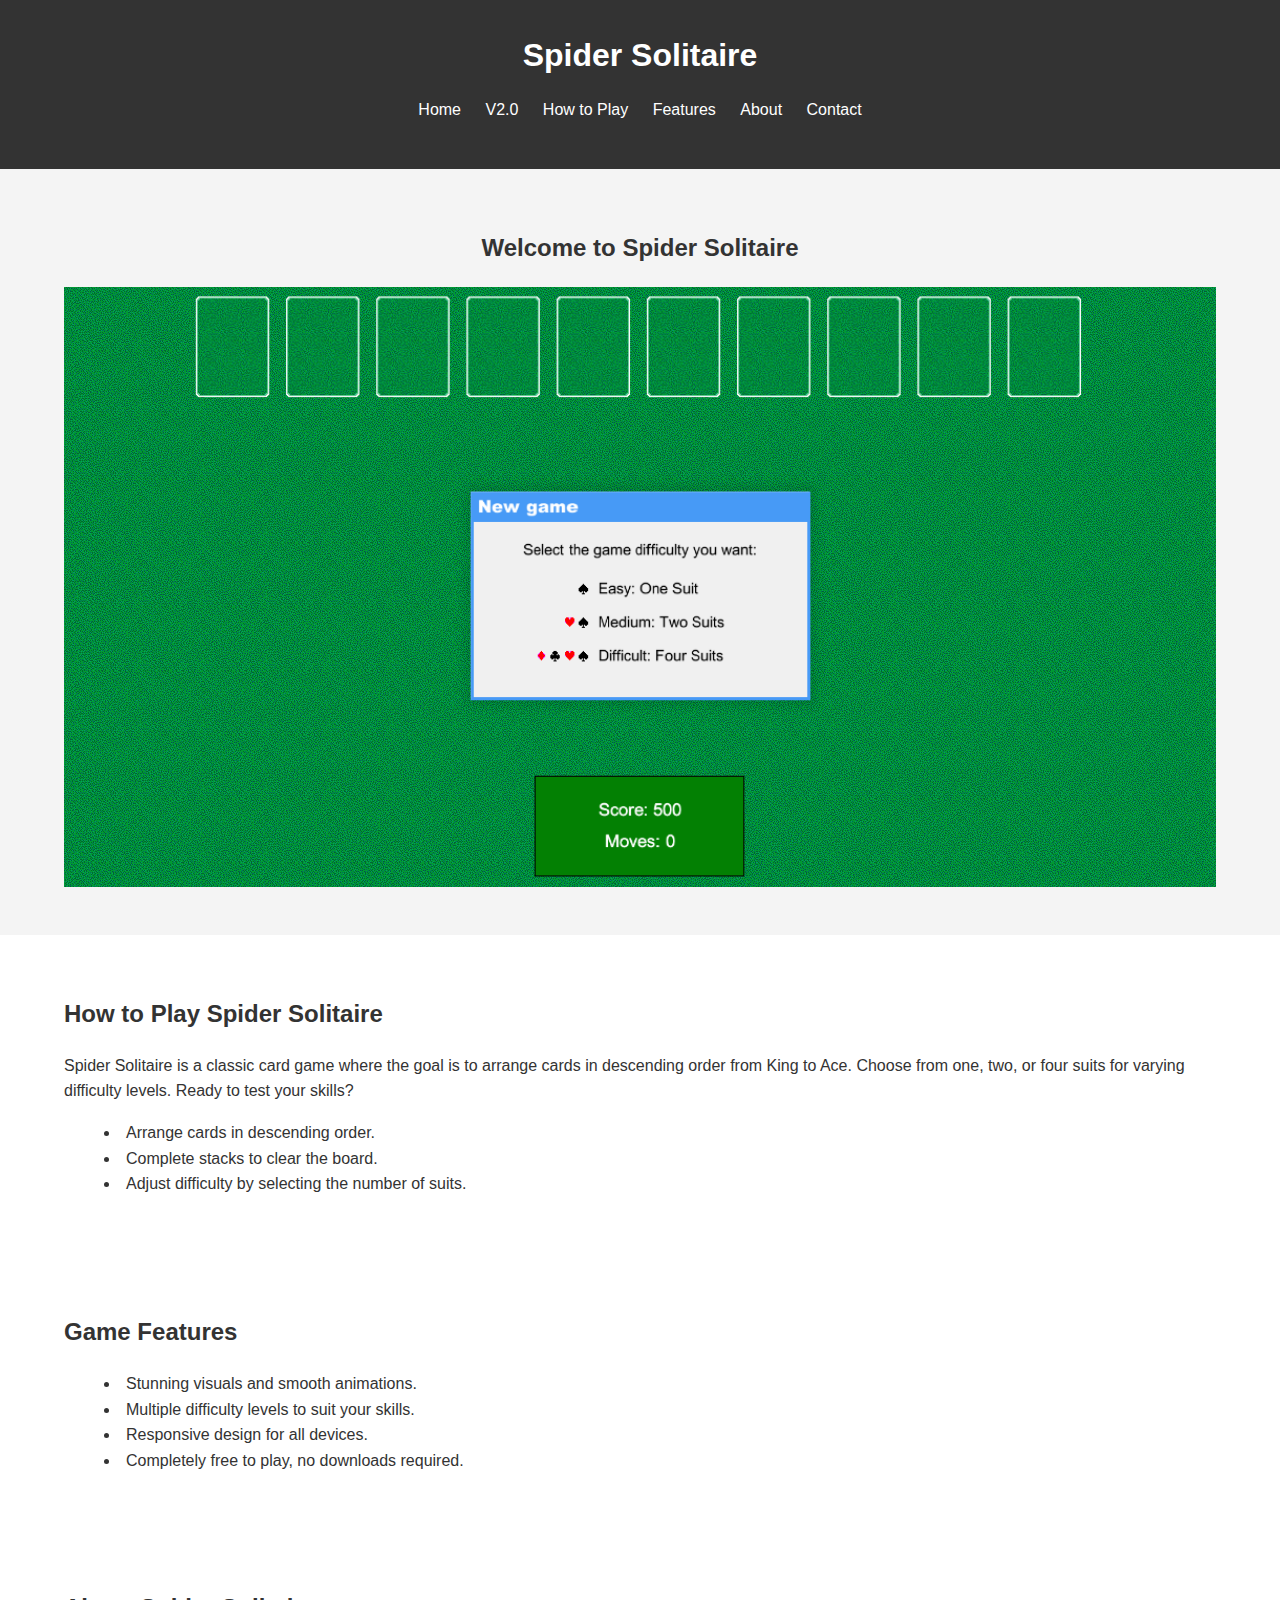
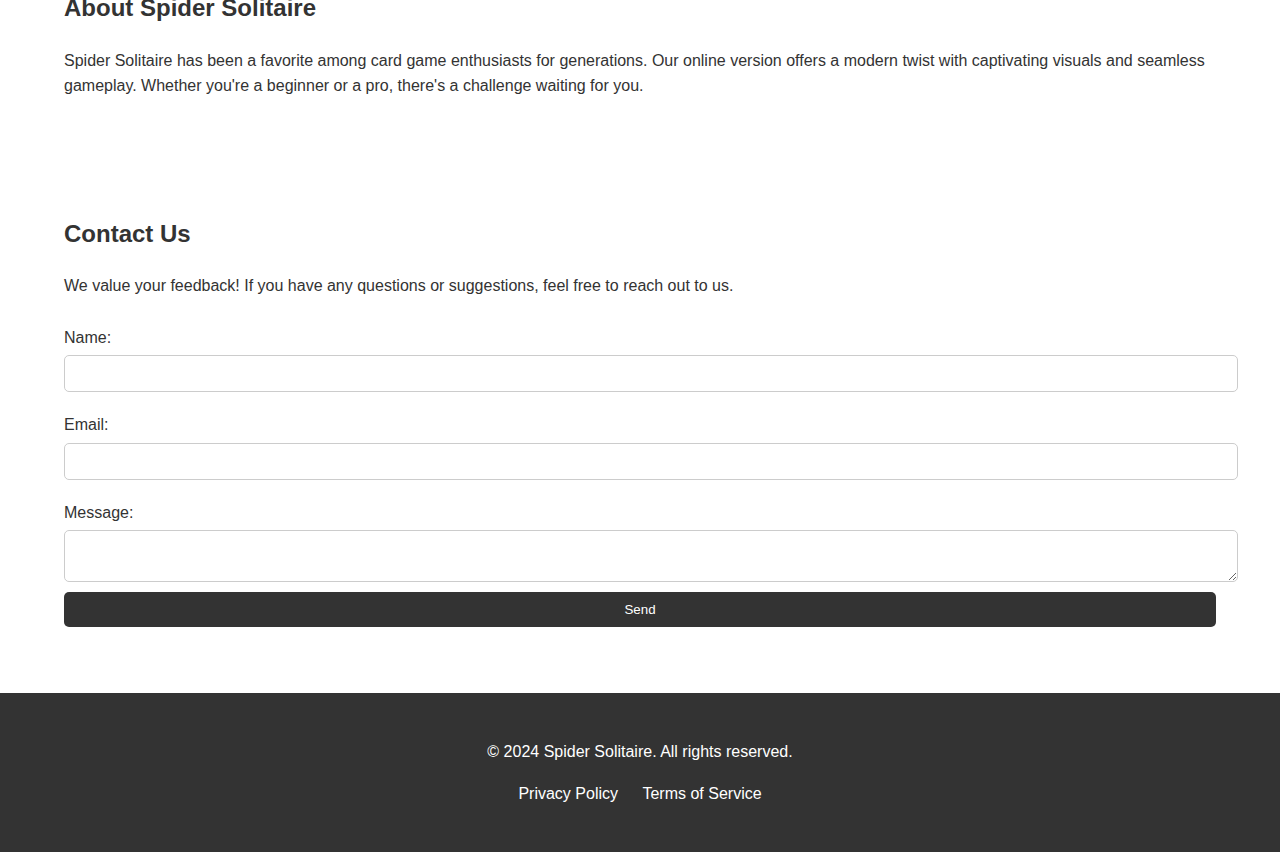
<file: index.html>
<!DOCTYPE html>
<html lang="en">
<head>
    <meta charset="UTF-8">
    <meta name="viewport" content="width=device-width, initial-scale=1.0">
    <meta name="description" content="Play Spider Solitaire online for free. Challenge yourself with this classic card game featuring stunning visuals and smooth gameplay. Enjoy hours of fun and strategy!">
    <meta name="keywords" content="Spider Solitaire, online card games, free solitaire games, classic card games, play Spider Solitaire">
    <meta name="author" content="Your Name">
    <title>Spider Solitaire - Play Free Spider Solitaire Online</title>
    <link rel="icon" href="/V2/favicon.ico" type="image/x-icon">
    <style>
        body {
            font-family: Arial, sans-serif;
            margin: 0;
            padding: 0;
            line-height: 1.6;
            color: #333;
        }

        .container {
            width: 90%;
            max-width: 1200px;
            margin: 0 auto;
            padding: 20px;
        }

        header {
            background: #333;
            color: #fff;
            padding: 10px 0;
        }

        header h1 {
            text-align: center;
            margin: 0;
        }

        nav ul {
            list-style: none;
            text-align: center;
            padding: 0;
        }

        nav ul li {
            display: inline;
            margin: 0 10px;
        }

        nav ul li a {
            color: #fff;
            text-decoration: none;
        }

        main section {
            padding: 20px 0;
        }

        #welcome {
            background: #f4f4f4;
            text-align: center;
        }

        #welcome h2 {
            margin-bottom: 20px;
        }

        .btn {
            display: inline-block;
            background: #333;
            color: #fff;
            padding: 10px 20px;
            text-decoration: none;
            border-radius: 5px;
        }

        #how-to-play ul, #features ul {
            list-style: disc inside;
        }

        #contact form {
            display: flex;
            flex-direction: column;
        }

        #contact label {
            margin: 10px 0 5px;
        }

        #contact input, #contact textarea {
            padding: 10px;
            margin-bottom: 10px;
            border: 1px solid #ccc;
            border-radius: 5px;
            width: 100%;
        }

        #contact button {
            background: #333;
            color: #fff;
            padding: 10px;
            border: none;
            border-radius: 5px;
            cursor: pointer;
        }

        footer {
            background: #333;
            color: #fff;
            text-align: center;
            padding: 10px 0;
        }

        footer nav ul {
            padding: 0;
        }

        footer nav ul li {
            display: inline;
            margin: 0 10px;
        }

        footer nav ul li a {
            color: #fff;
            text-decoration: none;
        }
    </style>
</head>
<body>
    <header>
        <div class="container">
            <h1>Spider Solitaire</h1>
            <nav>
                <ul>
                    <li><a href="/">Home</a></li>
                    <li><a href="/V2/">V2.0</a></li>
                    <li><a href="#how-to-play">How to Play</a></li>
                    <li><a href="#features">Features</a></li>
                    <li><a href="#about">About</a></li>
                    <li><a href="#contact">Contact</a></li>
                </ul>
            </nav>
        </div>
    </header>

    <main>
        <section id="welcome">
            <div class="container">
                <h2>Welcome to Spider Solitaire</h2>
                
                <iframe src="/SpiderGame.html" style="border:0px #ffffff none;" name="myiFrame" scrolling="no" frameborder="1" marginheight="0px" marginwidth="0px" height="600px" width="100%" allowfullscreen></iframe>
                
                
            </div>
        </section>

        <section id="how-to-play">
            <div class="container">
                <h2>How to Play Spider Solitaire</h2>
                <p>Spider Solitaire is a classic card game where the goal is to arrange cards in descending order from King to Ace. Choose from one, two, or four suits for varying difficulty levels. Ready to test your skills?</p>
                <ul>
                    <li>Arrange cards in descending order.</li>
                    <li>Complete stacks to clear the board.</li>
                    <li>Adjust difficulty by selecting the number of suits.</li>
                </ul>
            </div>
        </section>

        <section id="features">
            <div class="container">
                <h2>Game Features</h2>
                <ul>
                    <li>Stunning visuals and smooth animations.</li>
                    <li>Multiple difficulty levels to suit your skills.</li>
                    <li>Responsive design for all devices.</li>
                    <li>Completely free to play, no downloads required.</li>
                </ul>
            </div>
        </section>

        <section id="about">
            <div class="container">
                <h2>About Spider Solitaire</h2>
                <p>Spider Solitaire has been a favorite among card game enthusiasts for generations. Our online version offers a modern twist with captivating visuals and seamless gameplay. Whether you're a beginner or a pro, there's a challenge waiting for you.</p>
            </div>
        </section>

        <section id="contact">
            <div class="container">
                <h2>Contact Us</h2>
                <p>We value your feedback! If you have any questions or suggestions, feel free to reach out to us.</p>
                <form action="#" method="post">
                    <label for="name">Name:</label>
                    <input type="text" id="name" name="name" required>

                    <label for="email">Email:</label>
                    <input type="email" id="email" name="email" required>

                    <label for="message">Message:</label>
                    <textarea id="message" name="message" required></textarea>

                    <button type="submit">Send</button>
                </form>
            </div>
        </section>
    </main>


    
<!-- BEGIN: Powered by Supercounters.com -->
<center><script type="text/javascript" src="//widget.supercounters.com/ssl/online_i.js"></script>
<script type="text/javascript">sc_online_i(1704991,"ffffff","e61c1c");</script><br><noscript>
<a href="https://www.supercounters.com/">free online counter</a></noscript>
</center>
<!-- END: Powered by Supercounters.com -->


    <footer>
        <div class="container">
            <p>&copy; 2024 Spider Solitaire. All rights reserved.</p>
            <nav>
                <ul>
                    <li><a href="#privacy">Privacy Policy</a></li>
                    <li><a href="#terms">Terms of Service</a></li>
                </ul>
            </nav>
        </div>
    </footer>
</body>
</html>
</file>
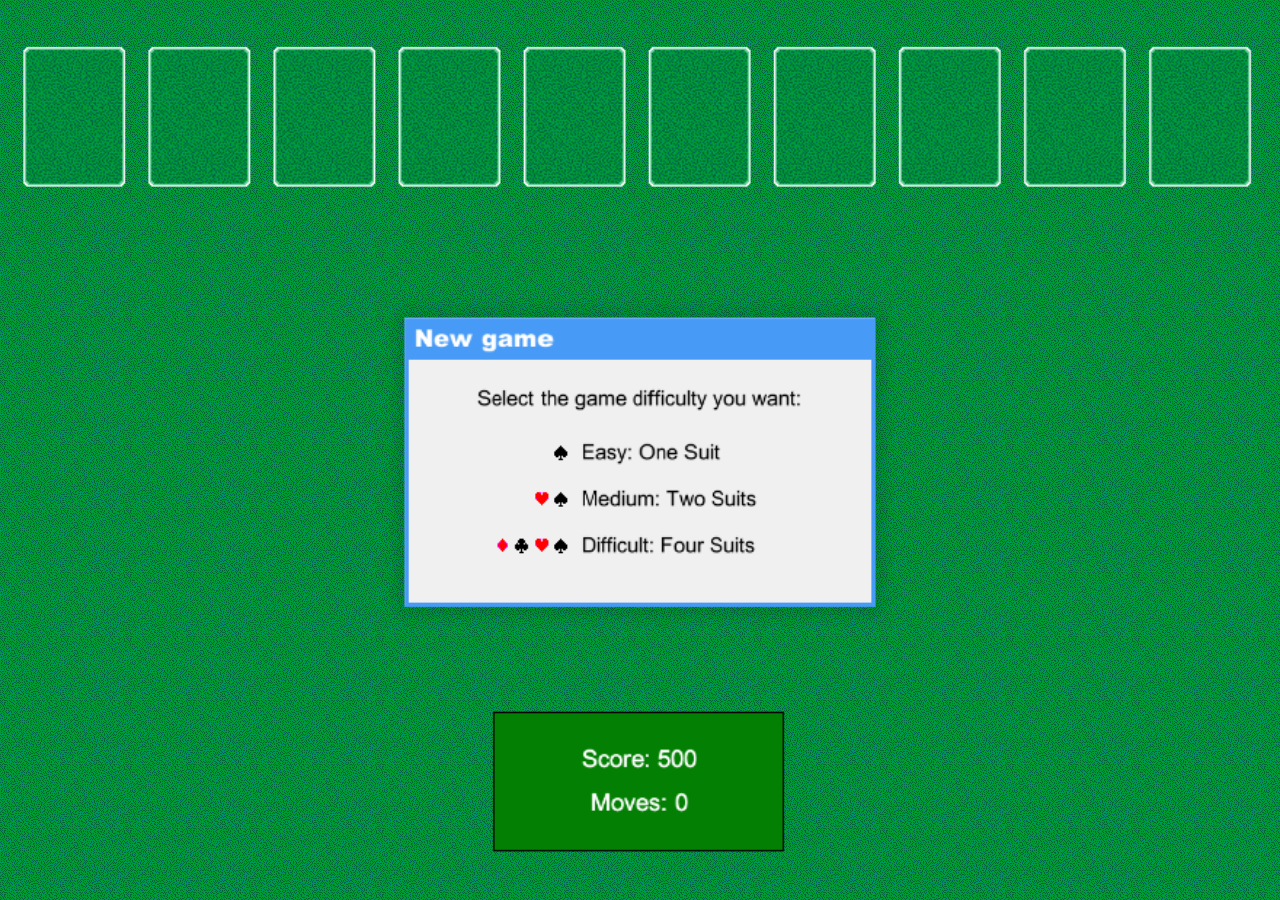
<file: Spider.htm>
<!DOCTYPE html>
<html lang="en">
	<head>
		<meta charset="UTF-8">
		<title>Spider</title>
		<meta property="og:title" content="Spider">
		<meta property="og:url" content="https://lrusso.github.io/Spider/Spider.htm">
		<meta property="og:description" content="info@lrusso.com">
		<meta property="og:image" content="https://lrusso.github.io/Spider/SpiderShare.png">
		<meta property="og:type" content="website">
		<meta property="og:site_name" content="Spider">
		<meta name="theme-color" content="#000000">
		<meta name="mobile-web-app-capable" content="yes">
		<meta name="apple-mobile-web-app-capable" content="yes">
		<link rel="manifest" href="Spider.json">
		<link rel="icon" sizes="16x16" type="image/png" href="SpiderFavIcon_16x16.png">
		<link rel="icon" sizes="192x192" type="image/png" href="SpiderFavIcon_192x192.png">
		<link rel="apple-touch-icon" href="[data-uri]">
		<link rel="apple-touch-startup-image" href="[data-uri]">
		<meta name="viewport" content="width=device-width, initial-scale=1.0, minimum-scale=1.0, user-scalable=no">
		<style>
			html,body{background-color:black;height:100%;padding:0;margin:0;overflow:hidden;-webkit-user-select:none;-moz-user-select:none;user-select:none;-webkit-tap-highlight-color:transparent}
			#content{position:fixed;height:100%;width:100%;margin:0;padding:0;border:none;display:none}

			@media only screen and (orientation:portrait)
				{
				#content{position:fixed;transform:rotate(-90deg);transform-origin:left top;width:100vh;overflow-x:hidden;top:100%;left:0}
				}
		</style>
	</head>
	<body>
		<iframe id="content" src="about:blank"></iframe>
		<script>

			function resizeContent()
				{
				var w = window.innerWidth;
				var h = window.innerHeight;

				if(window.innerHeight > window.innerWidth) // MOBILE DEVICE
					{
					document.getElementById("content").style.width = h + "px";
					document.getElementById("content").style.height = w + "px";
					}
					else
					{
					document.getElementById("content").style.width = w + "px";
					document.getElementById("content").style.height = h + "px";
					}
				}

			window.addEventListener("load", function()
				{
				// CHECKING IF THE GAME IS NOT RUNNING WITHIN AN IFRAME
				if (window.top == window.self)
					{
					// RESIZING THE IFRAME
					resizeContent();

					// TO KEEP FOCUSING AND RESIZING THE IFRAME (WORKAROUND FOR IOS DEVICES)
					setInterval(function()
						{
						resizeContent();
						document.getElementById("content").focus();
						}, 250);

					// LOADING THE GAME
					document.getElementById("content").src = "SpiderGame.htm";

					// SHOWING THE IFRAME
					document.getElementById("content").style.display = "block";
					}
				});

			window.addEventListener("resize", function()
				{
				// RESIZING THE IFRAME WHEN THE SCREEN SIZE CHANGES
				resizeContent();
				});

			var supportsOrientationChange = "onorientationchange" in window, orientationEvent = supportsOrientationChange ? "orientationchange" : "resize";
			window.addEventListener(orientationEvent, function()
				{
				// RESIZING THE IFRAME WHEN THE SCREEN ORIENTATION CHANGES
				resizeContent();
				}, false);

			if ("serviceWorker" in navigator)
				{
				navigator.serviceWorker.register("worker.js").then(function(registration)
					{
					// Registration successful
					//console.log("ServiceWorker registration successful with scope: " + registration.scope);
					}).catch(function(err)
					{
					// Registration failed
					//console.log("ServiceWorker registration failed: " + err);
					});
				}
		</script>
	</body>
</html>
</file>
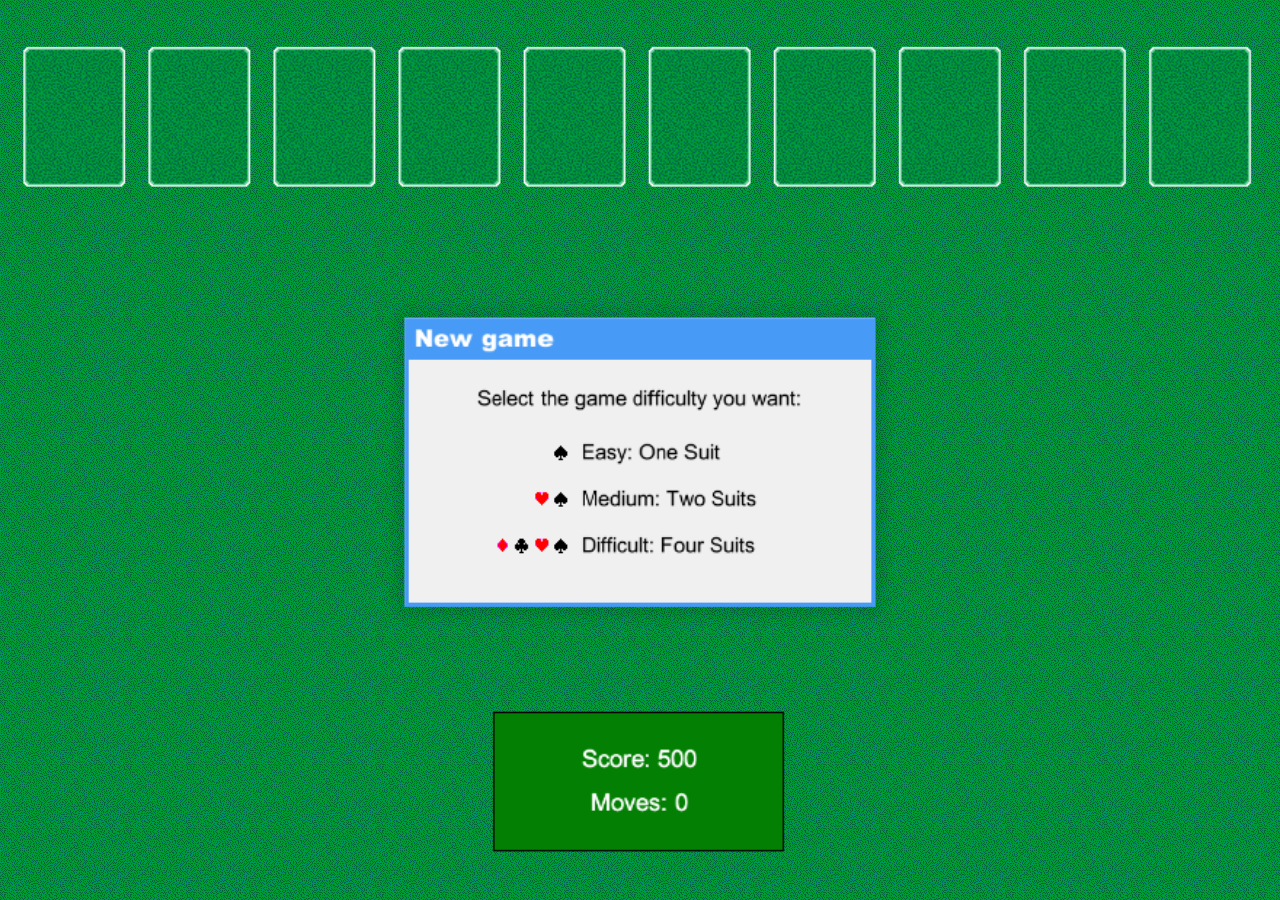
<file: Spider.html>
<!DOCTYPE html>
<html lang="en">
	<head>
		<meta charset="UTF-8">
		<title>Spider</title>
		<meta property="og:title" content="Spider">
		<meta property="og:url" content="https://lrusso.github.io/Spider/Spider.htm">
		<meta property="og:description" content="info@lrusso.com">
		<meta property="og:image" content="https://lrusso.github.io/Spider/SpiderShare.png">
		<meta property="og:type" content="website">
		<meta property="og:site_name" content="Spider">
		<meta name="theme-color" content="#000000">
		<meta name="mobile-web-app-capable" content="yes">
		<meta name="apple-mobile-web-app-capable" content="yes">
		<link rel="manifest" href="Spider.json">
		<link rel="icon" sizes="16x16" type="image/png" href="SpiderFavIcon_16x16.png">
		<link rel="icon" sizes="192x192" type="image/png" href="SpiderFavIcon_192x192.png">
		<link rel="apple-touch-icon" href="[data-uri]">
		<link rel="apple-touch-startup-image" href="[data-uri]">
		<meta name="viewport" content="width=device-width, initial-scale=1.0, minimum-scale=1.0, user-scalable=no">
		<style>
			html,body{background-color:black;height:100%;padding:0;margin:0;overflow:hidden;-webkit-user-select:none;-moz-user-select:none;user-select:none;-webkit-tap-highlight-color:transparent}
			#content{position:fixed;height:100%;width:100%;margin:0;padding:0;border:none;display:none}

			@media only screen and (orientation:portrait)
				{
				#content{position:fixed;transform:rotate(-90deg);transform-origin:left top;width:100vh;overflow-x:hidden;top:100%;left:0}
				}
		</style>
	</head>
	<body>
		<iframe id="content" src="about:blank"></iframe>
		<script>

			function resizeContent()
				{
				var w = window.innerWidth;
				var h = window.innerHeight;

				if(window.innerHeight > window.innerWidth) // MOBILE DEVICE
					{
					document.getElementById("content").style.width = h + "px";
					document.getElementById("content").style.height = w + "px";
					}
					else
					{
					document.getElementById("content").style.width = w + "px";
					document.getElementById("content").style.height = h + "px";
					}
				}

			window.addEventListener("load", function()
				{
				// CHECKING IF THE GAME IS NOT RUNNING WITHIN AN IFRAME
				if (window.top == window.self)
					{
					// RESIZING THE IFRAME
					resizeContent();

					// TO KEEP FOCUSING AND RESIZING THE IFRAME (WORKAROUND FOR IOS DEVICES)
					setInterval(function()
						{
						resizeContent();
						document.getElementById("content").focus();
						}, 250);

					// LOADING THE GAME
					document.getElementById("content").src = "SpiderGame.htm";

					// SHOWING THE IFRAME
					document.getElementById("content").style.display = "block";
					}
				});

			window.addEventListener("resize", function()
				{
				// RESIZING THE IFRAME WHEN THE SCREEN SIZE CHANGES
				resizeContent();
				});

			var supportsOrientationChange = "onorientationchange" in window, orientationEvent = supportsOrientationChange ? "orientationchange" : "resize";
			window.addEventListener(orientationEvent, function()
				{
				// RESIZING THE IFRAME WHEN THE SCREEN ORIENTATION CHANGES
				resizeContent();
				}, false);

			if ("serviceWorker" in navigator)
				{
				navigator.serviceWorker.register("worker.js").then(function(registration)
					{
					// Registration successful
					//console.log("ServiceWorker registration successful with scope: " + registration.scope);
					}).catch(function(err)
					{
					// Registration failed
					//console.log("ServiceWorker registration failed: " + err);
					});
				}
		</script>
	</body>
</html>
</file>
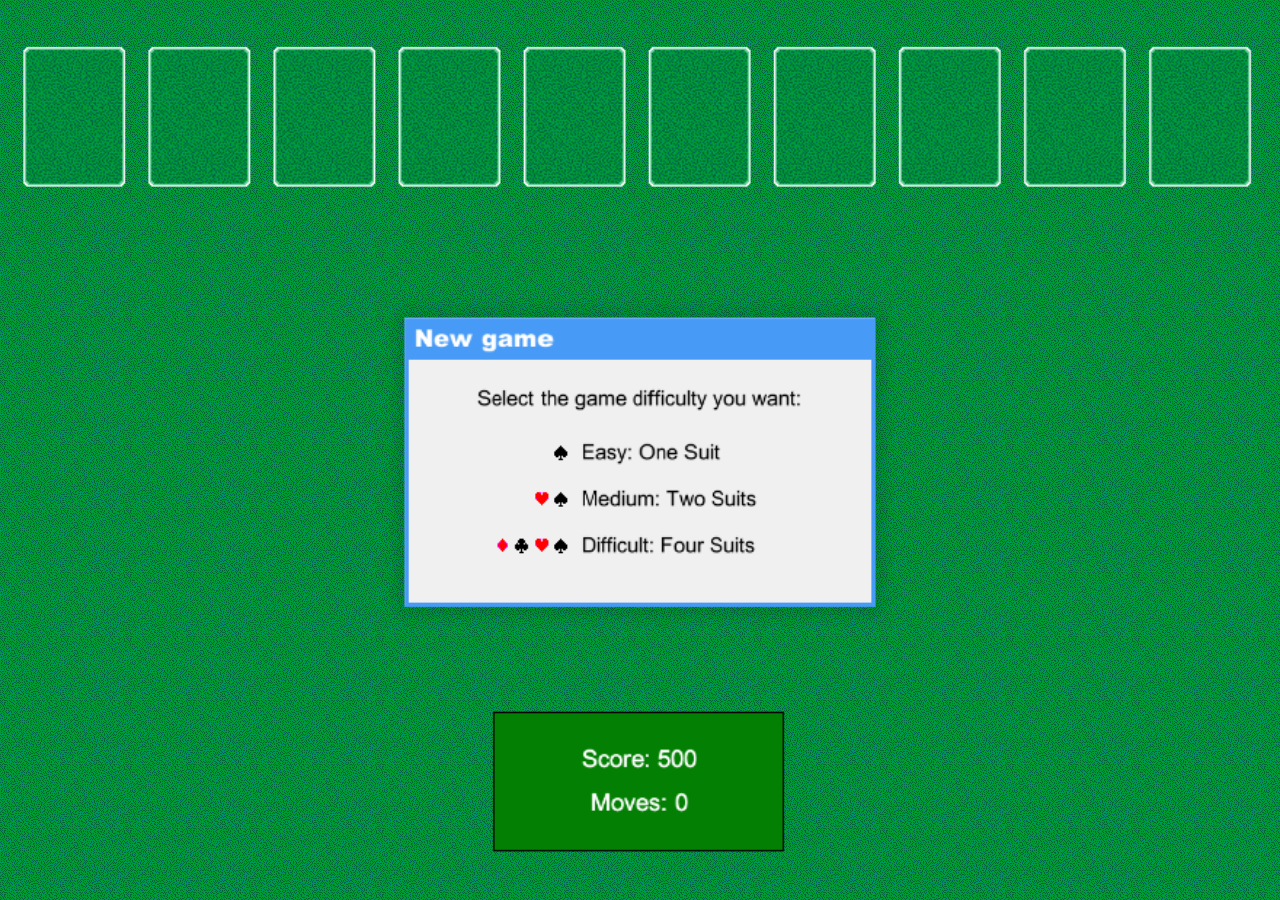
<file: SpiderGame.htm>
<!DOCTYPE html>
<html lang="en">
	<head>
		<meta charset="UTF-8">
		<title>Spider</title>
		<style>
			html,body{background-color:black;height:100%;padding:0;margin:0;overflow:hidden;touch-action:none;-webkit-user-select:none;-moz-user-select:none;user-select:none;-webkit-tap-highlight-color:transparent}
			#content{position:fixed;height:100%;width:100%;margin:0;padding:0;z-index:99}
			.pleasewait{position:fixed;width:64px;height:64px;left:0;right:0;top:0;bottom:0;margin:auto auto;border:0;z-index:9}
			.lds-spinner{color:white;display:inline-block;position:relative;width:64px;height:64px}
			.lds-spinner div{transform-origin:32px 32px;animation:lds-spinner 1.2s linear infinite}
			.lds-spinner div:after{content:" ";display:block;position:absolute;top:3px;left:29px;width:5px;height:14px;border-radius:20%;background:white}
			.lds-spinner div:nth-child(1){transform:rotate(0deg);animation-delay:-1.1s}
			.lds-spinner div:nth-child(2){transform:rotate(30deg);animation-delay:-1s}
			.lds-spinner div:nth-child(3){transform:rotate(60deg);animation-delay:-0.9s}
			.lds-spinner div:nth-child(4){transform:rotate(90deg);animation-delay:-0.8s}
			.lds-spinner div:nth-child(5){transform:rotate(120deg);animation-delay:-0.7s}
			.lds-spinner div:nth-child(6){transform:rotate(150deg);animation-delay:-0.6s}
			.lds-spinner div:nth-child(7){transform:rotate(180deg);animation-delay:-0.5s}
			.lds-spinner div:nth-child(8){transform:rotate(210deg);animation-delay:-0.4s}
			.lds-spinner div:nth-child(9){transform:rotate(240deg);animation-delay:-0.3s}
			.lds-spinner div:nth-child(10){transform:rotate(270deg);animation-delay:-0.2s}
			.lds-spinner div:nth-child(11){transform:rotate(300deg);animation-delay:-0.1s}
			.lds-spinner div:nth-child(12){transform:rotate(330deg);animation-delay:0s}
			@keyframes lds-spinner{0%{opacity:1}100%{opacity:0}}
		</style>
	</head>
	<body>
		<div class="pleasewait" id="loading"><div class="lds-spinner"><div></div><div></div><div></div><div></div><div></div><div></div><div></div><div></div><div></div><div></div><div></div><div></div></div></div>
		<div id="content" oncontextmenu="return false;"></div>
		<script src="SpiderGame.js"></script>
	</body>
</html>
</file>
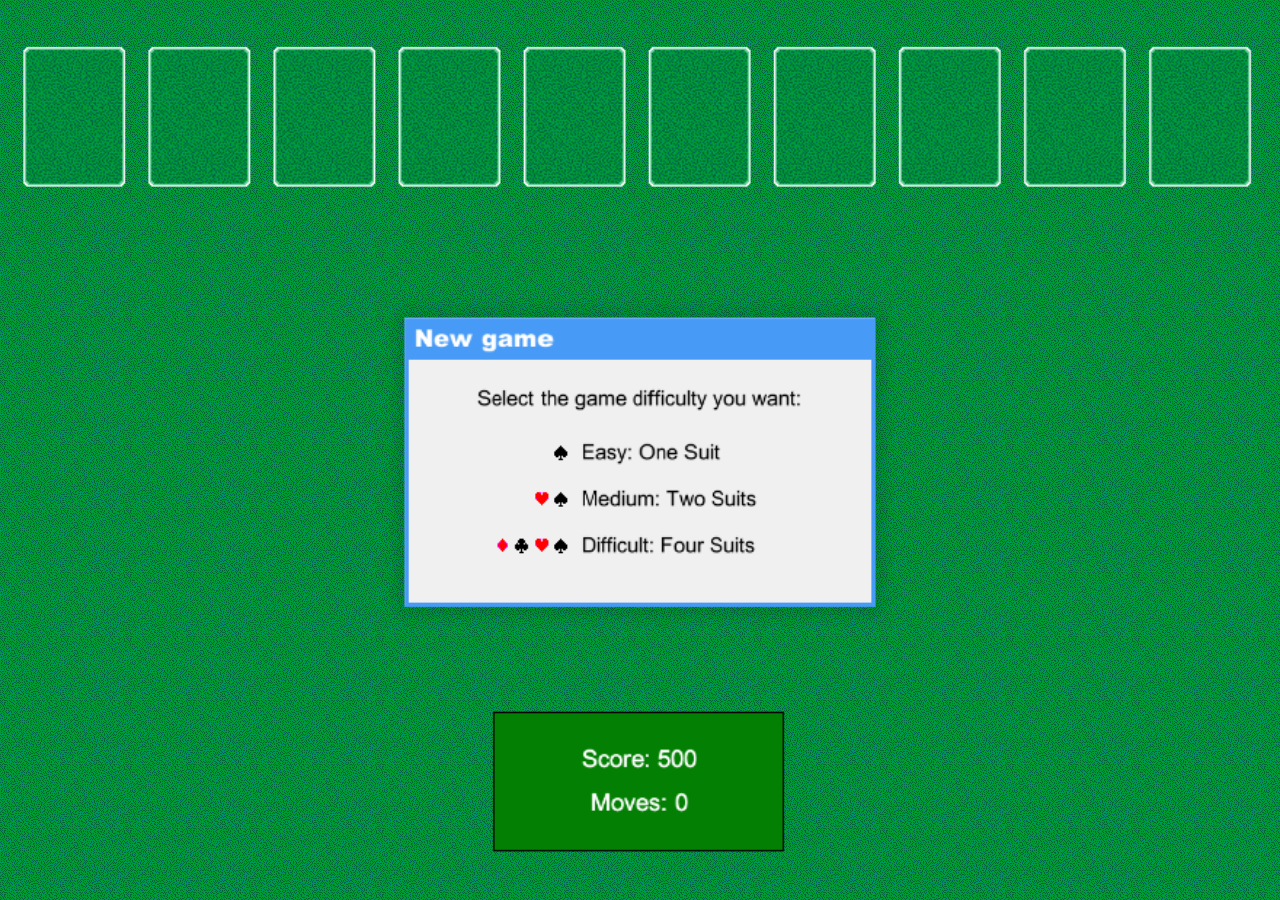
<file: SpiderGame.html>
<!DOCTYPE html>
<html lang="en">
	<head>
		<meta charset="UTF-8">
		<title>Spider</title>
		<style>
			html,body{background-color:black;height:100%;padding:0;margin:0;overflow:hidden;touch-action:none;-webkit-user-select:none;-moz-user-select:none;user-select:none;-webkit-tap-highlight-color:transparent}
			#content{position:fixed;height:100%;width:100%;margin:0;padding:0;z-index:99}
			.pleasewait{position:fixed;width:64px;height:64px;left:0;right:0;top:0;bottom:0;margin:auto auto;border:0;z-index:9}
			.lds-spinner{color:white;display:inline-block;position:relative;width:64px;height:64px}
			.lds-spinner div{transform-origin:32px 32px;animation:lds-spinner 1.2s linear infinite}
			.lds-spinner div:after{content:" ";display:block;position:absolute;top:3px;left:29px;width:5px;height:14px;border-radius:20%;background:white}
			.lds-spinner div:nth-child(1){transform:rotate(0deg);animation-delay:-1.1s}
			.lds-spinner div:nth-child(2){transform:rotate(30deg);animation-delay:-1s}
			.lds-spinner div:nth-child(3){transform:rotate(60deg);animation-delay:-0.9s}
			.lds-spinner div:nth-child(4){transform:rotate(90deg);animation-delay:-0.8s}
			.lds-spinner div:nth-child(5){transform:rotate(120deg);animation-delay:-0.7s}
			.lds-spinner div:nth-child(6){transform:rotate(150deg);animation-delay:-0.6s}
			.lds-spinner div:nth-child(7){transform:rotate(180deg);animation-delay:-0.5s}
			.lds-spinner div:nth-child(8){transform:rotate(210deg);animation-delay:-0.4s}
			.lds-spinner div:nth-child(9){transform:rotate(240deg);animation-delay:-0.3s}
			.lds-spinner div:nth-child(10){transform:rotate(270deg);animation-delay:-0.2s}
			.lds-spinner div:nth-child(11){transform:rotate(300deg);animation-delay:-0.1s}
			.lds-spinner div:nth-child(12){transform:rotate(330deg);animation-delay:0s}
			@keyframes lds-spinner{0%{opacity:1}100%{opacity:0}}
		</style>
	</head>
	<body>
		<div class="pleasewait" id="loading"><div class="lds-spinner"><div></div><div></div><div></div><div></div><div></div><div></div><div></div><div></div><div></div><div></div><div></div><div></div></div></div>
		<div id="content" oncontextmenu="return false;"></div>
		<script src="SpiderGame.js"></script>
	</body>
</html>
</file>
